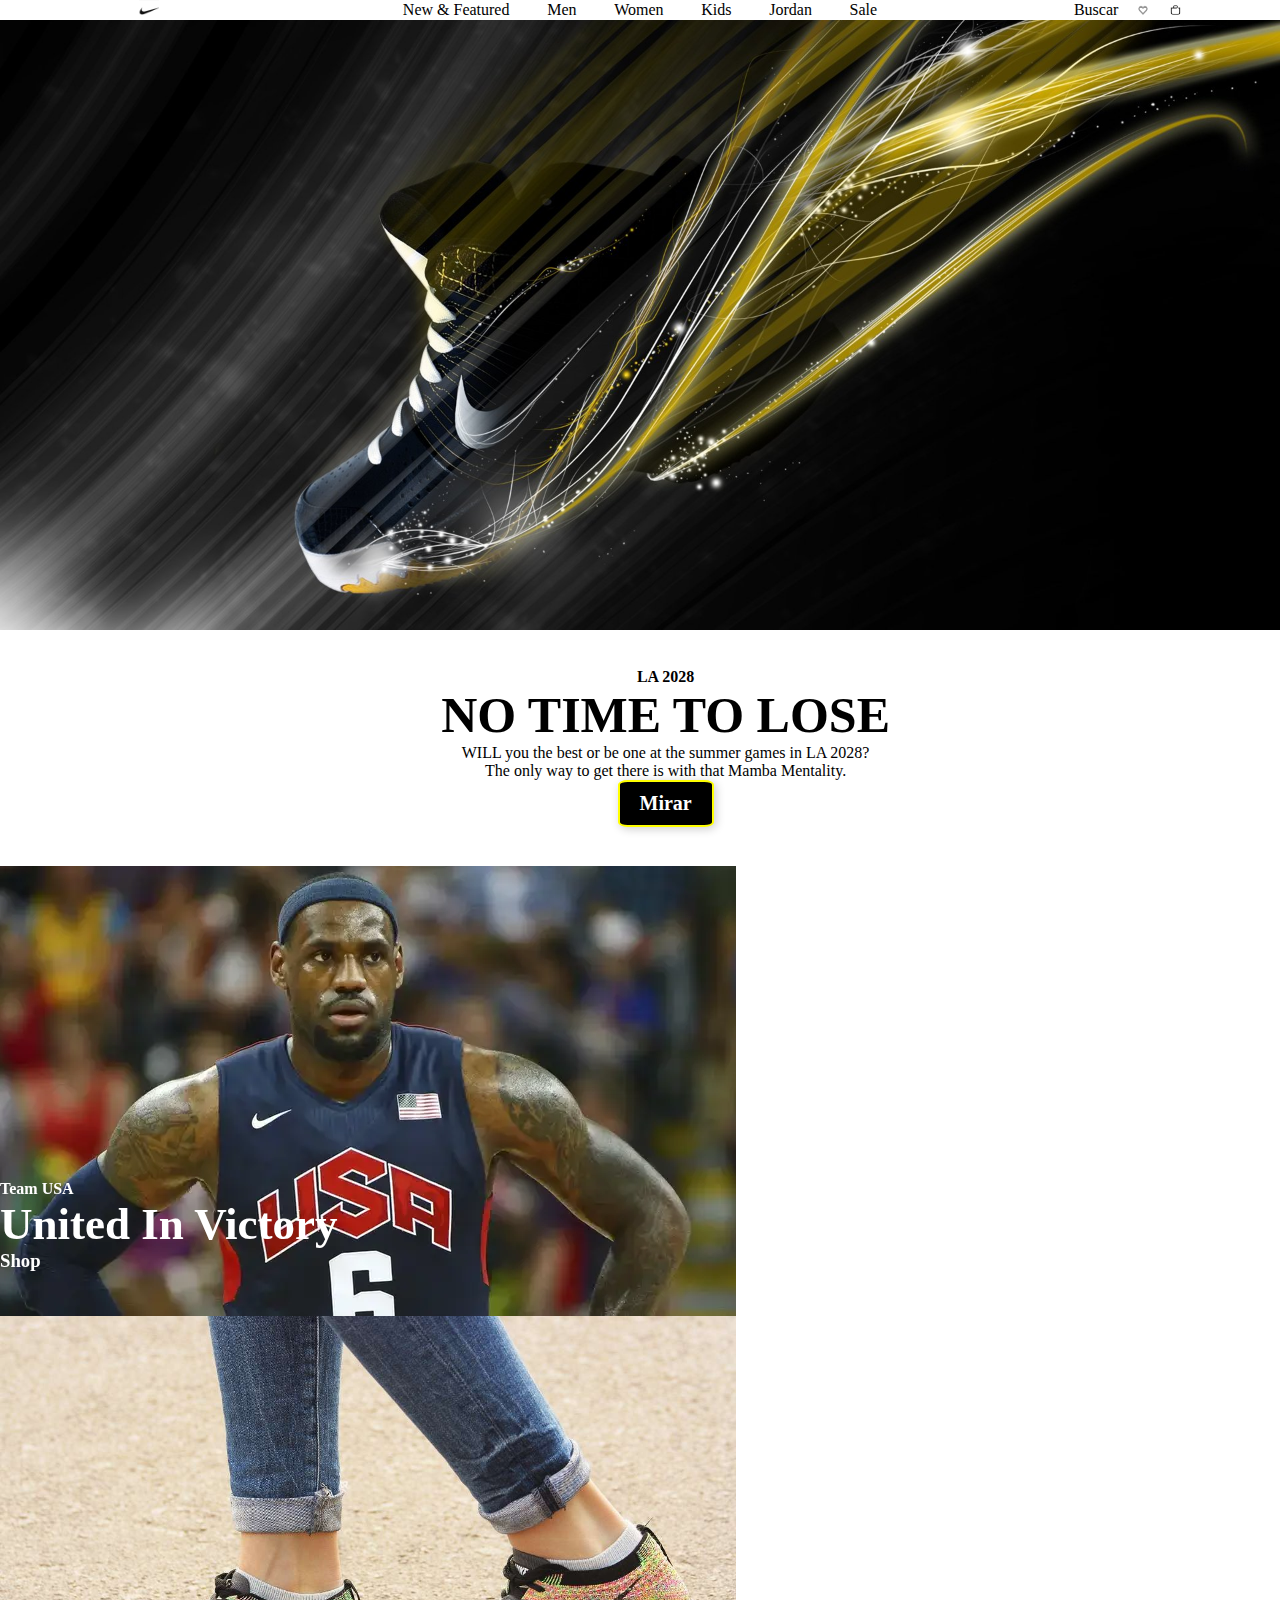
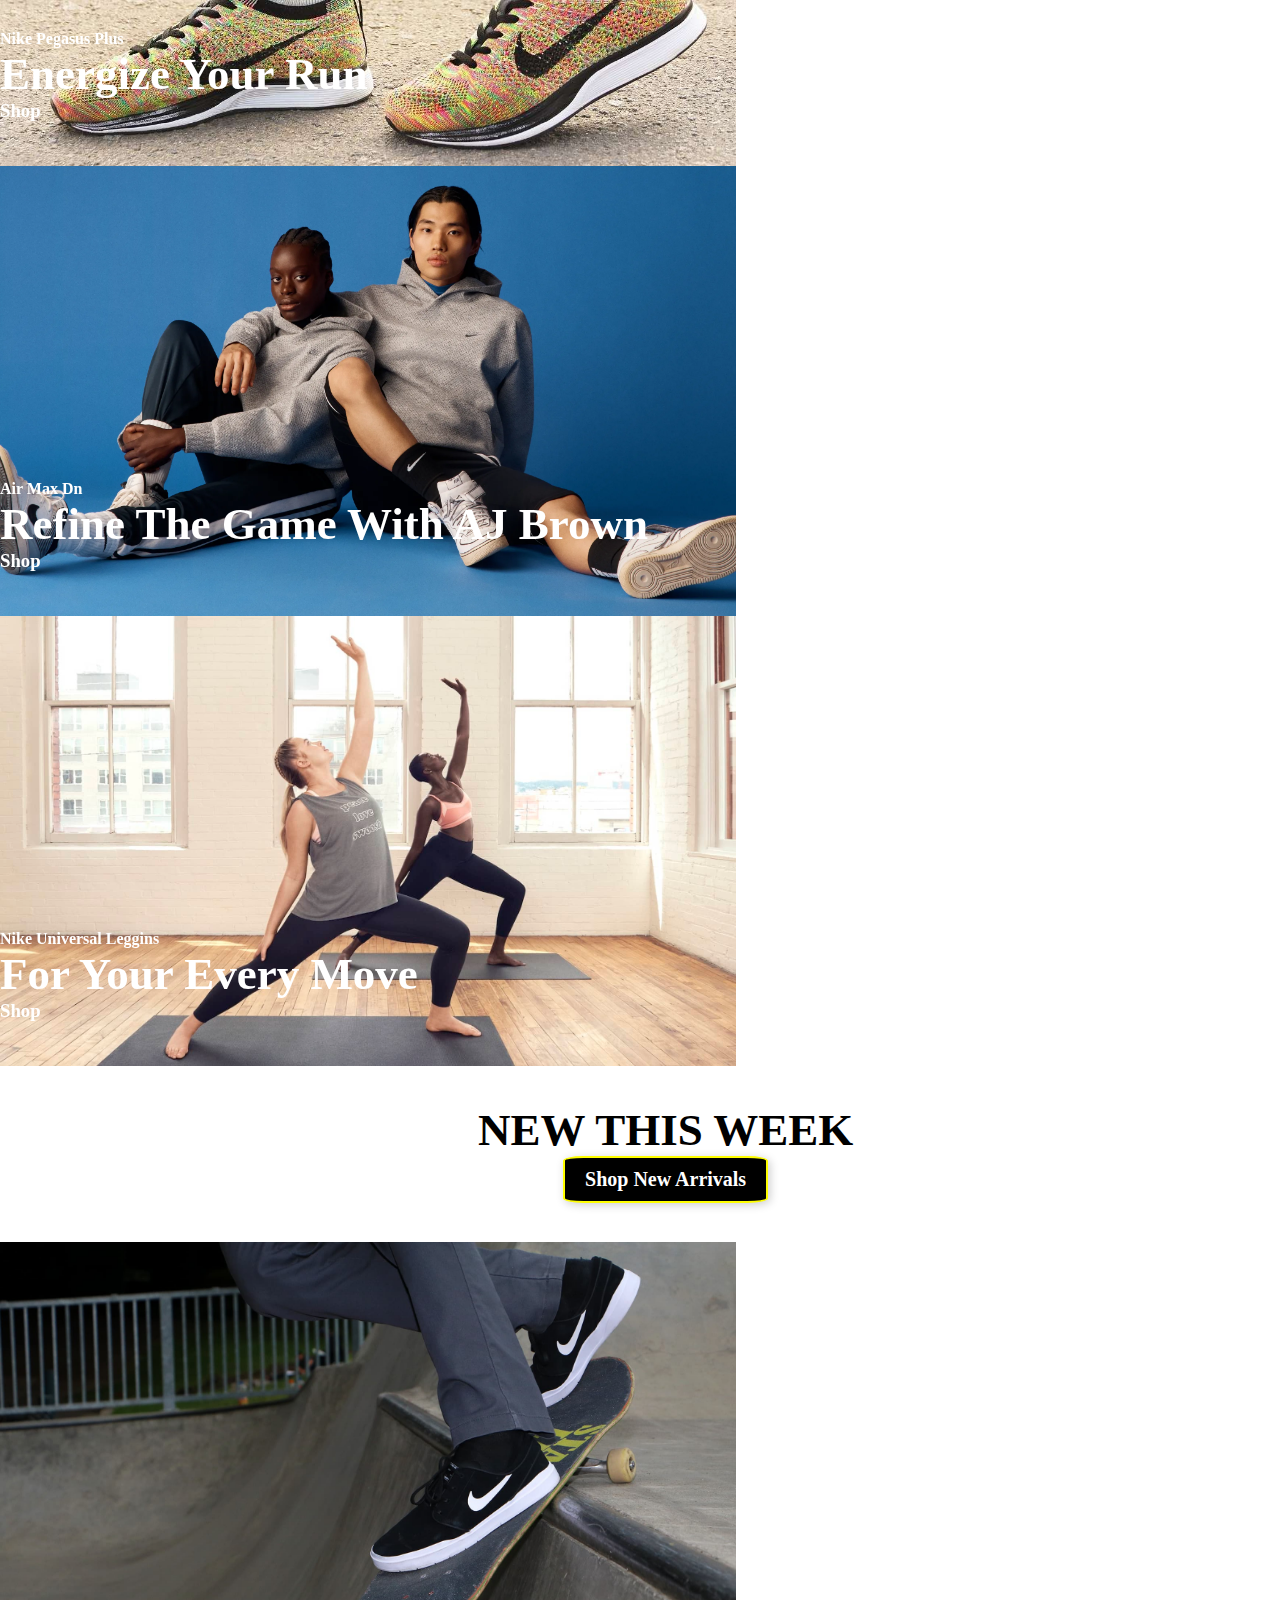
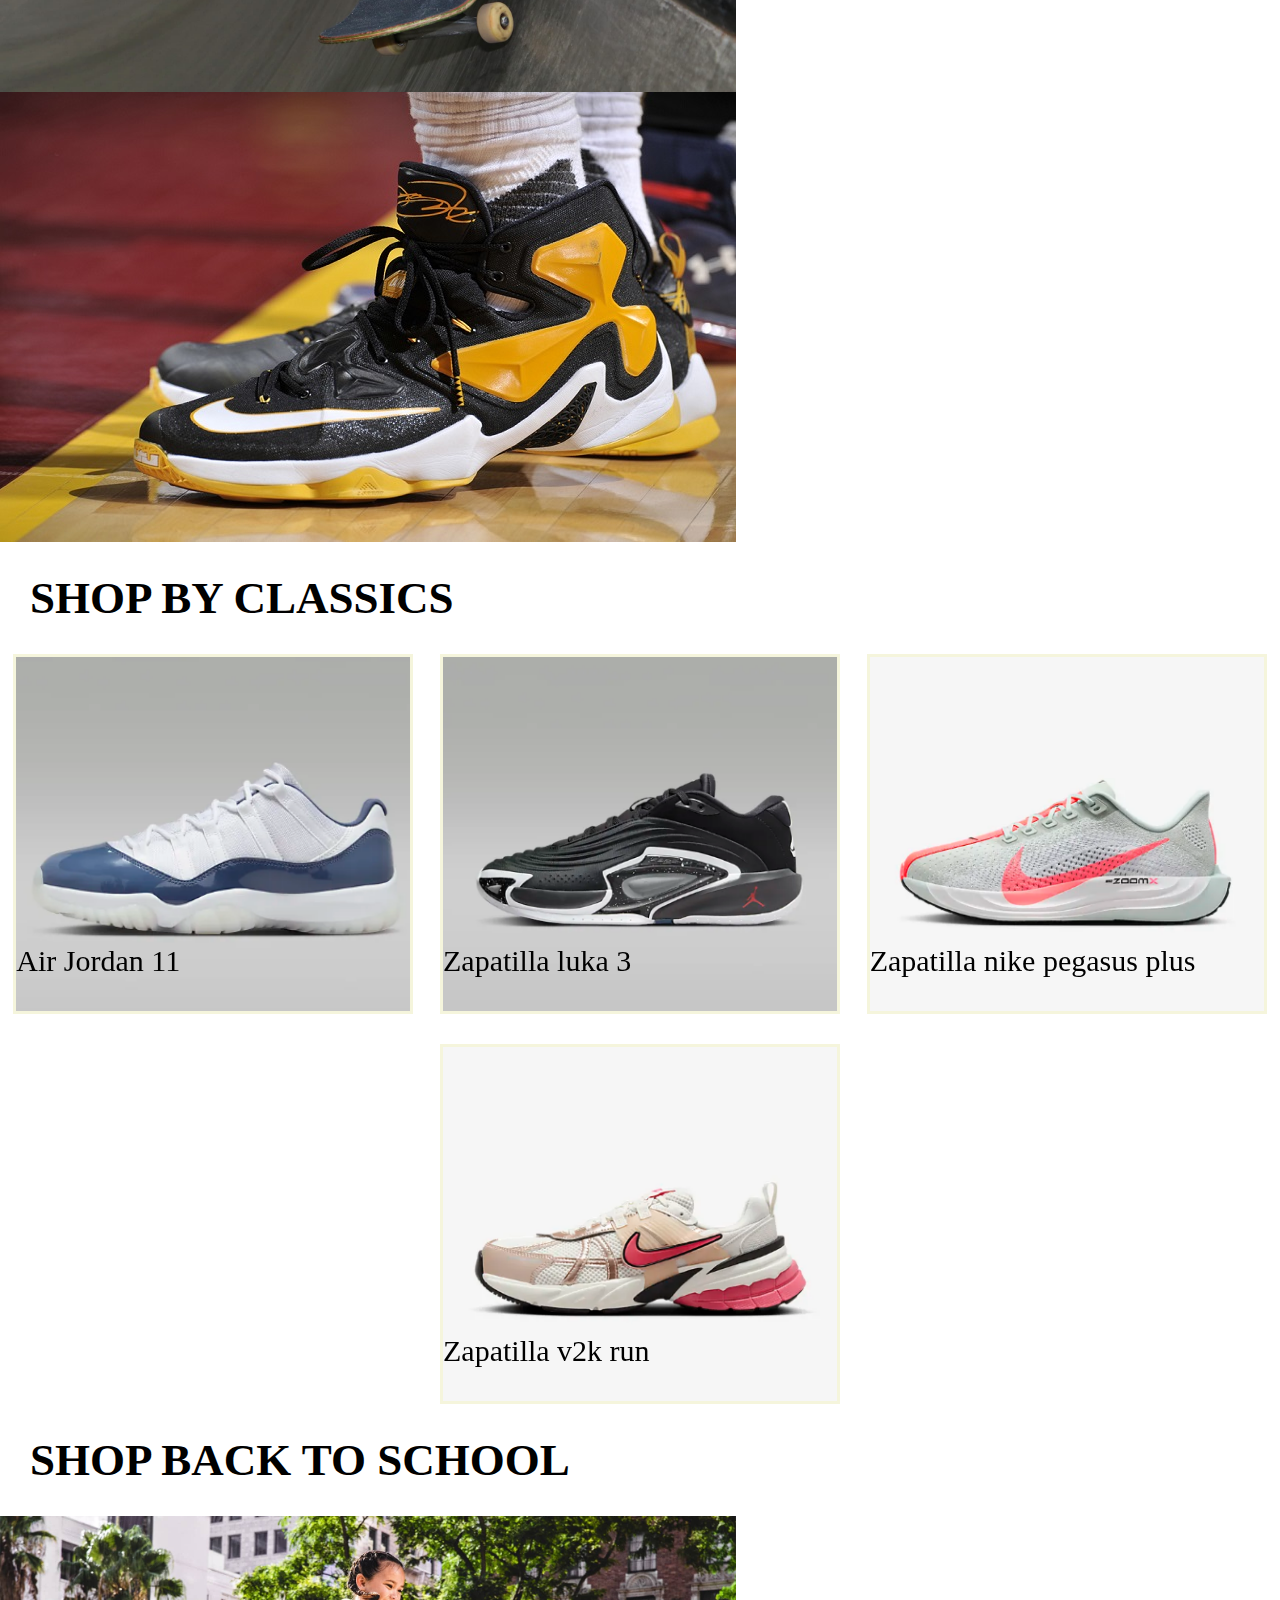
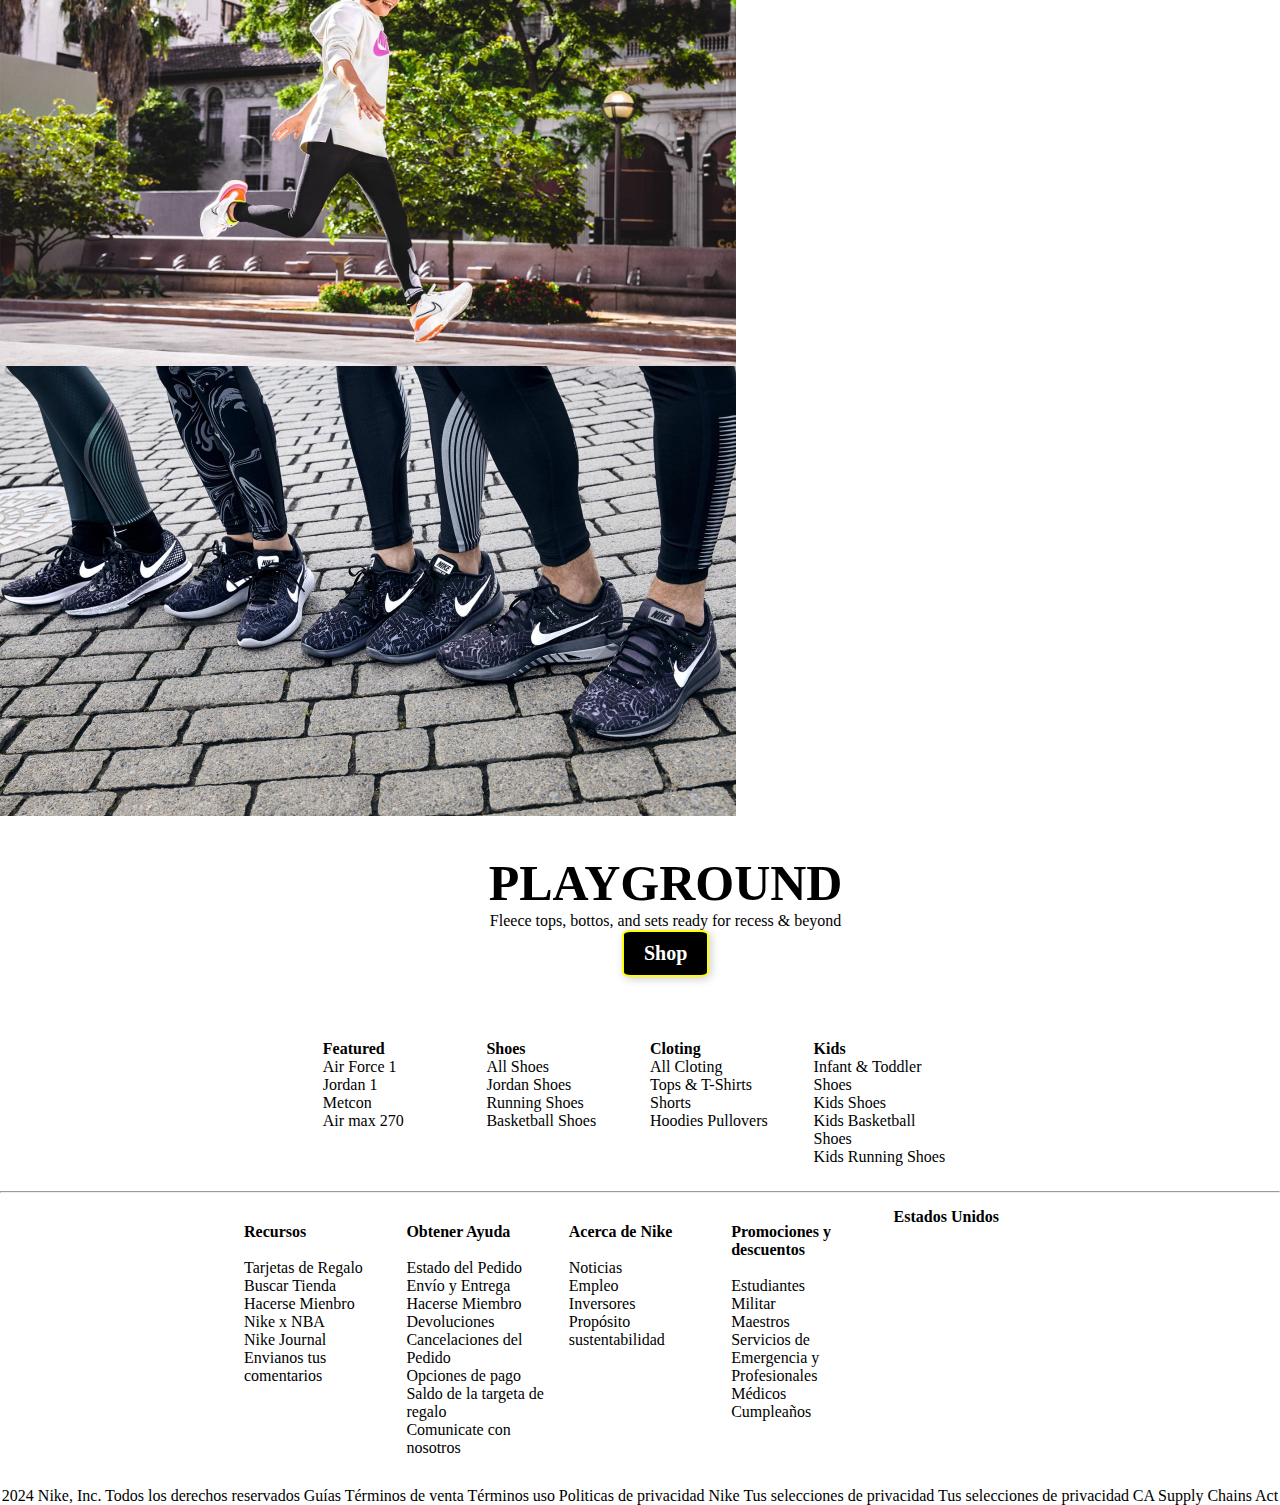
<file: nike/index.html>
<!DOCTYPE html>
<html lang="en">
  <head>
    <meta charset="UTF-8" />
    <meta name="viewport" content="width=device-width, initial-scale=1.0" />
    <link rel="stylesheet" href="style.css" href="style.css" />
    <title>Sitio web oficial de Nike</title>
    <link id="redondo" rel="icon" type="image/x-icon" href="./img/icon1.png" />
  </head>
  <body>
    <header class="father3">
      <div class="seleccion">
        <img class="logo" src="img/logo.png" />
      </div>
      <div id="centro">
        <p>New & Featured</p>
        <p>Men</p>
        <p>Women</p>
        <p>Kids</p>
        <p>Jordan</p>
        <p>Sale</p>
      </div>
      <div class="seleccion">
        <p>Buscar</p>
        <img class="logo" src="img/corazon.png" />
        <img class="logo" src="img/maleta.png" />
      </div>
    </header>
    <div class="father">
      <div class="child2">
        <img src="img/principal.jpg" alt="automovil" />
      </div>
    </div>
    <div class="cent">
      <p><strong>LA 2028</strong></p>
      <h1>NO TIME TO LOSE</h1>
      <p>WILL you the best or be one at the summer games in LA 2028?</p>
      <p>The only way to get there is with that Mamba Mentality.</p>
      <h3 class="button">Mirar</h3>
    </div>
    <div class="father">
      <div class="child">
        <img src="img/lebron.webp" alt="Deportista saltando" />
        <div class="montadero">
          <p><strong>Team USA</strong></p>
          <h2>United In Victory</h2>
          <h3>Shop</h3>
          <br />
        </div>
      </div>
      <div class="child">
        <img src="img/zapatillas-nike-mujer.jpg" alt="Zapatillas Nike" />
        <div class="montadero">
          <p><strong>Nike Pegasus Plus</strong></p>
          <h2>Energize Your Run</h2>
          <h3>Shop</h3>
          <br />
        </div>
      </div>
      <div class="child">
        <img src="img/pareja.webp" alt="Zapatillas Nike" />
        <div class="montadero">
          <p><strong>Air Max Dn</strong></p>
          <h2>Refine The Game With AJ Brown</h2>
          <h3>Shop</h3>
          <br />
        </div>
      </div>
      <div class="child">
        <img src="img/yoga.jpg" alt="Zapatillas Nike" />
        <div class="montadero">
          <p><strong>Nike Universal Leggins</strong></p>
          <h2>For Your Every Move</h2>
          <h3>Shop</h3>
          <br />
        </div>
      </div>
    </div>
    <div class="cent">
      <h2>NEW THIS WEEK</h2>
      <h3 class="button">Shop New Arrivals</h3>
    </div>

    <div class="father">
      <div class="child">
        <img src="img/saltar.jpg" alt="Deportista saltando" />
      </div>
      <div class="child">
        <img src="img/zapatillas.jpg" alt="Zapatillas Nike" />
      </div>
    </div>

    <div class="solo">
      <h2>SHOP BY CLASSICS</h2>
    </div>
    <div class="father2">
      <div class="child3">
        <img src="img/zapatilla1.png" alt="zapatilla air jordan 11 retro low" />
        <p class="zapa">Air Jordan 11</p>
      </div>
      <div class="child3">
        <img src="img/zapatilla2.png" alt="zapatilla luka 3" />
        <p class="zapa">Zapatilla luka 3</p>
      </div>
      <div class="child3">
        <img src="img/zapatilla3.png" alt="zapatilla nike pegasus plus" />
        <p class="zapa">Zapatilla nike pegasus plus</p>
      </div>
      <div class="child3">
        <img src="img/zapatilla4.png" alt="zapatilla v2k run" />
        <p class="zapa">Zapatilla v2k run</p>
      </div>
    </div>

    <div>
      <h2 class="solo">SHOP BACK TO SCHOOL</h2>
    </div>

    <div class="father">
      <div class="child">
        <img src="img/niña.jpg" alt="Deportista saltando" />
      </div>
      <div class="child">
        <img src="img/grupo.jpg" alt="Zapatillas Nike" />
      </div>
    </div>
    <div class="cent">
      <h1>PLAYGROUND</h1>
      <p>Fleece tops, bottos, and sets ready for recess & beyond</p>
      <h3 class="button">Shop</h3>
    </div>
    <div id="atencion">
      <ul class="contenedor">
        <li><strong>Featured</strong></li>
        <li>Air Force 1</li>
        <li>Jordan 1</li>
        <li>Metcon</li>
        <li>Air max 270</li>
      </ul>
      <ul class="contenedor">
        <li><strong>Shoes</strong></li>
        <li>All Shoes</li>
        <li>Jordan Shoes</li>
        <li>Running Shoes</li>
        <li>Basketball Shoes</li>
      </ul>
      <ul class="contenedor">
        <li><strong>Cloting</strong></li>
        <li>All Cloting</li>
        <li>Tops & T-Shirts</li>
        <li>Shorts</li>
        <li>Hoodies Pullovers</li>
      </ul>
      <ul class="contenedor">
        <li><strong>Kids</strong></li>
        <li>Infant & Toddler Shoes</li>
        <li>Kids Shoes</li>
        <li>Kids Basketball Shoes</li>
        <li>Kids Running Shoes</li>
      </ul>
    </div>
    <hr />
    <div id="atencion2">
      <ul class="contenedor">
        <li><strong>Recursos</strong></li>
        <br />
        <li>Tarjetas de Regalo</li>
        <li>Buscar Tienda</li>
        <li>Hacerse Mienbro</li>
        <li>Nike x NBA</li>
        <li>Nike Journal</li>
        <li>Envianos tus comentarios</li>
      </ul>
      <ul class="contenedor">
        <li><strong>Obtener Ayuda</strong></li>
        <br />
        <li>Estado del Pedido</li>
        <li>Envío y Entrega</li>
        <li>Hacerse Miembro</li>
        <li>Devoluciones</li>
        <li>Cancelaciones del Pedido</li>
        <li>Opciones de pago</li>
        <li>Saldo de la targeta de regalo</li>
        <li>Comunicate con nosotros</li>
      </ul>
      <ul class="contenedor">
        <li><strong>Acerca de Nike</strong></li>
        <br />
        <li>Noticias</li>
        <li>Empleo</li>
        <li>Inversores</li>
        <li>Propósito</li>
        <li>sustentabilidad</li>
      </ul>
      <ul class="contenedor">
        <li><strong>Promociones y descuentos</strong></li>
        <br />
        <li>Estudiantes</li>
        <li>Militar</li>
        <li>Maestros</li>
        <li>Servicios de Emergencia y Profesionales Médicos</li>
        <li>Cumpleaños</li>
      </ul>
      <p class="contenedor" id="etiq"><strong>Estados Unidos</strong></p>
    </div>
    <footer id="father4">
      <p>2024 Nike, Inc. Todos los derechos reservados</p>
      <p>Guías</p>
      <p>Términos de venta</p>
      <p>Términos uso</p>
      <p>Politicas de privacidad Nike</p>
      <p>Tus selecciones de privacidad</p>
      <p>Tus selecciones de privacidad</p>
      <p>CA Supply Chains Act</p>
    </footer>
  </body>
</html>
</file>
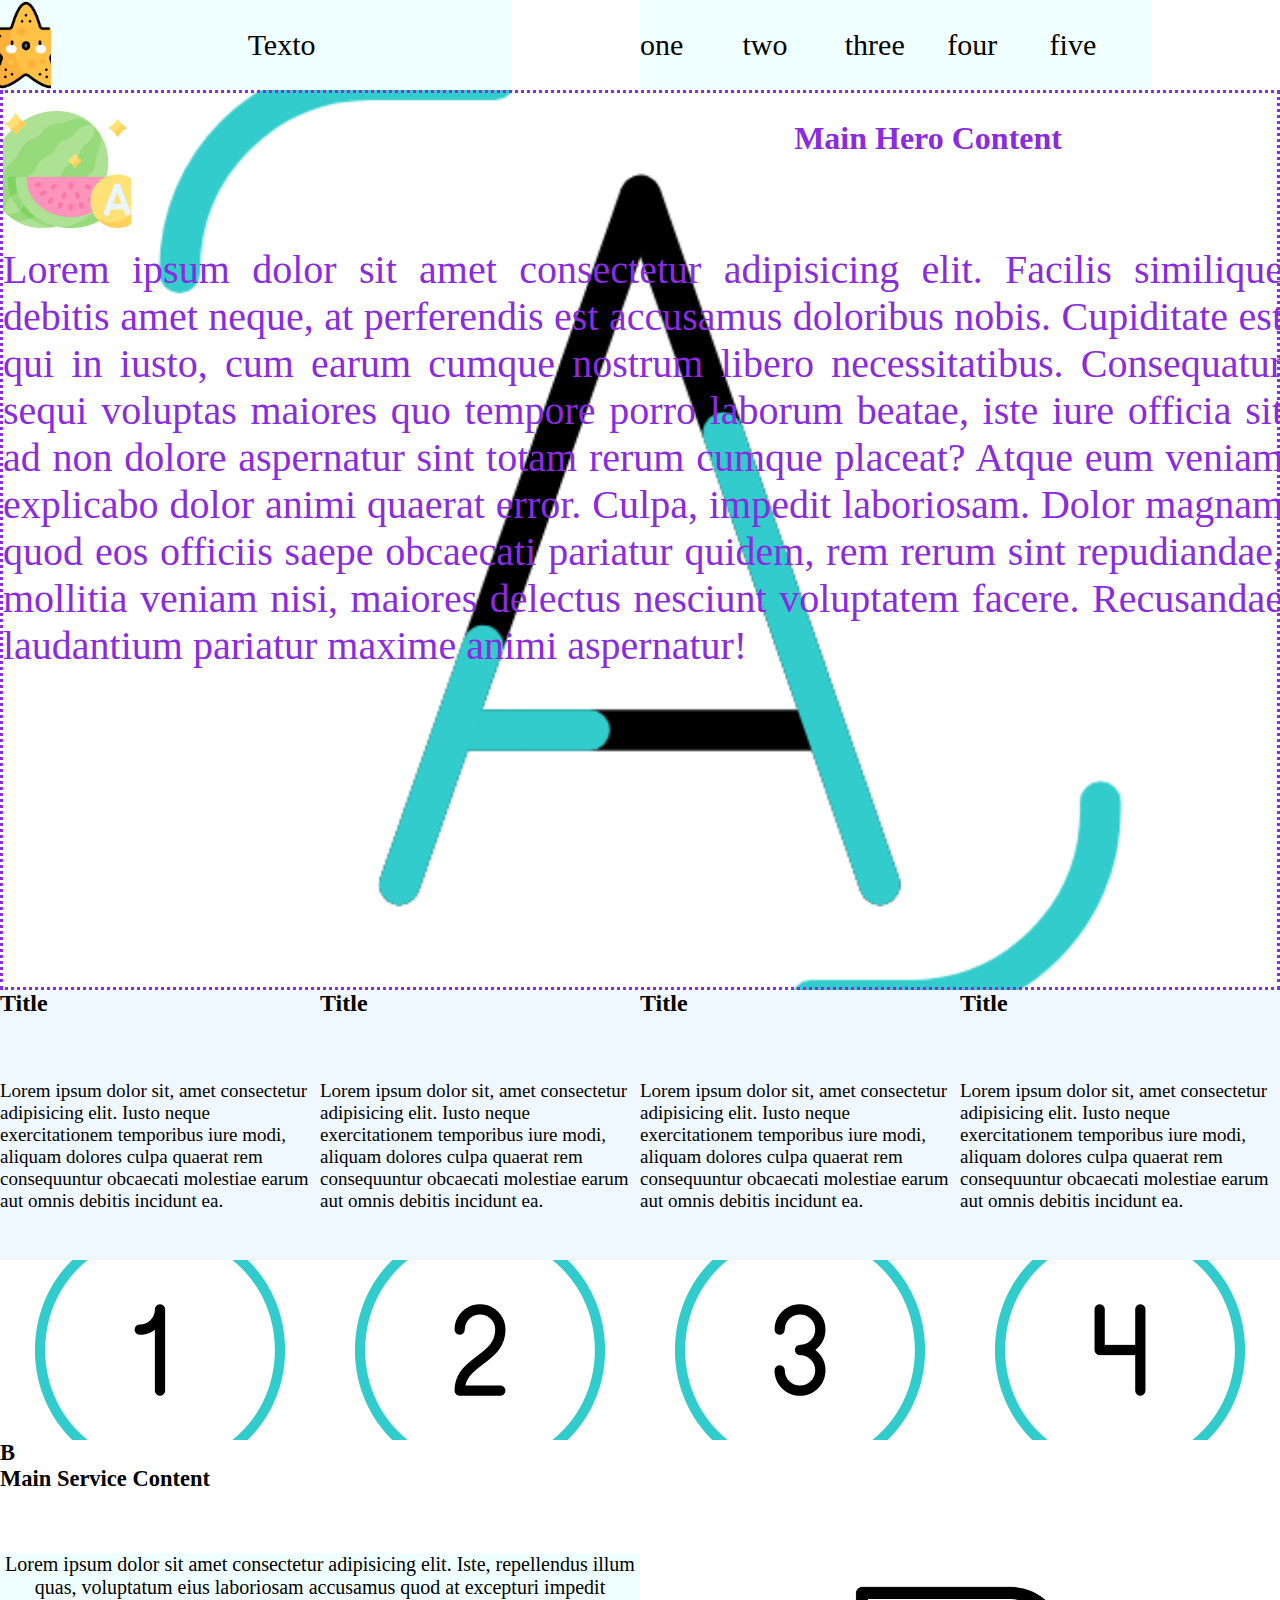
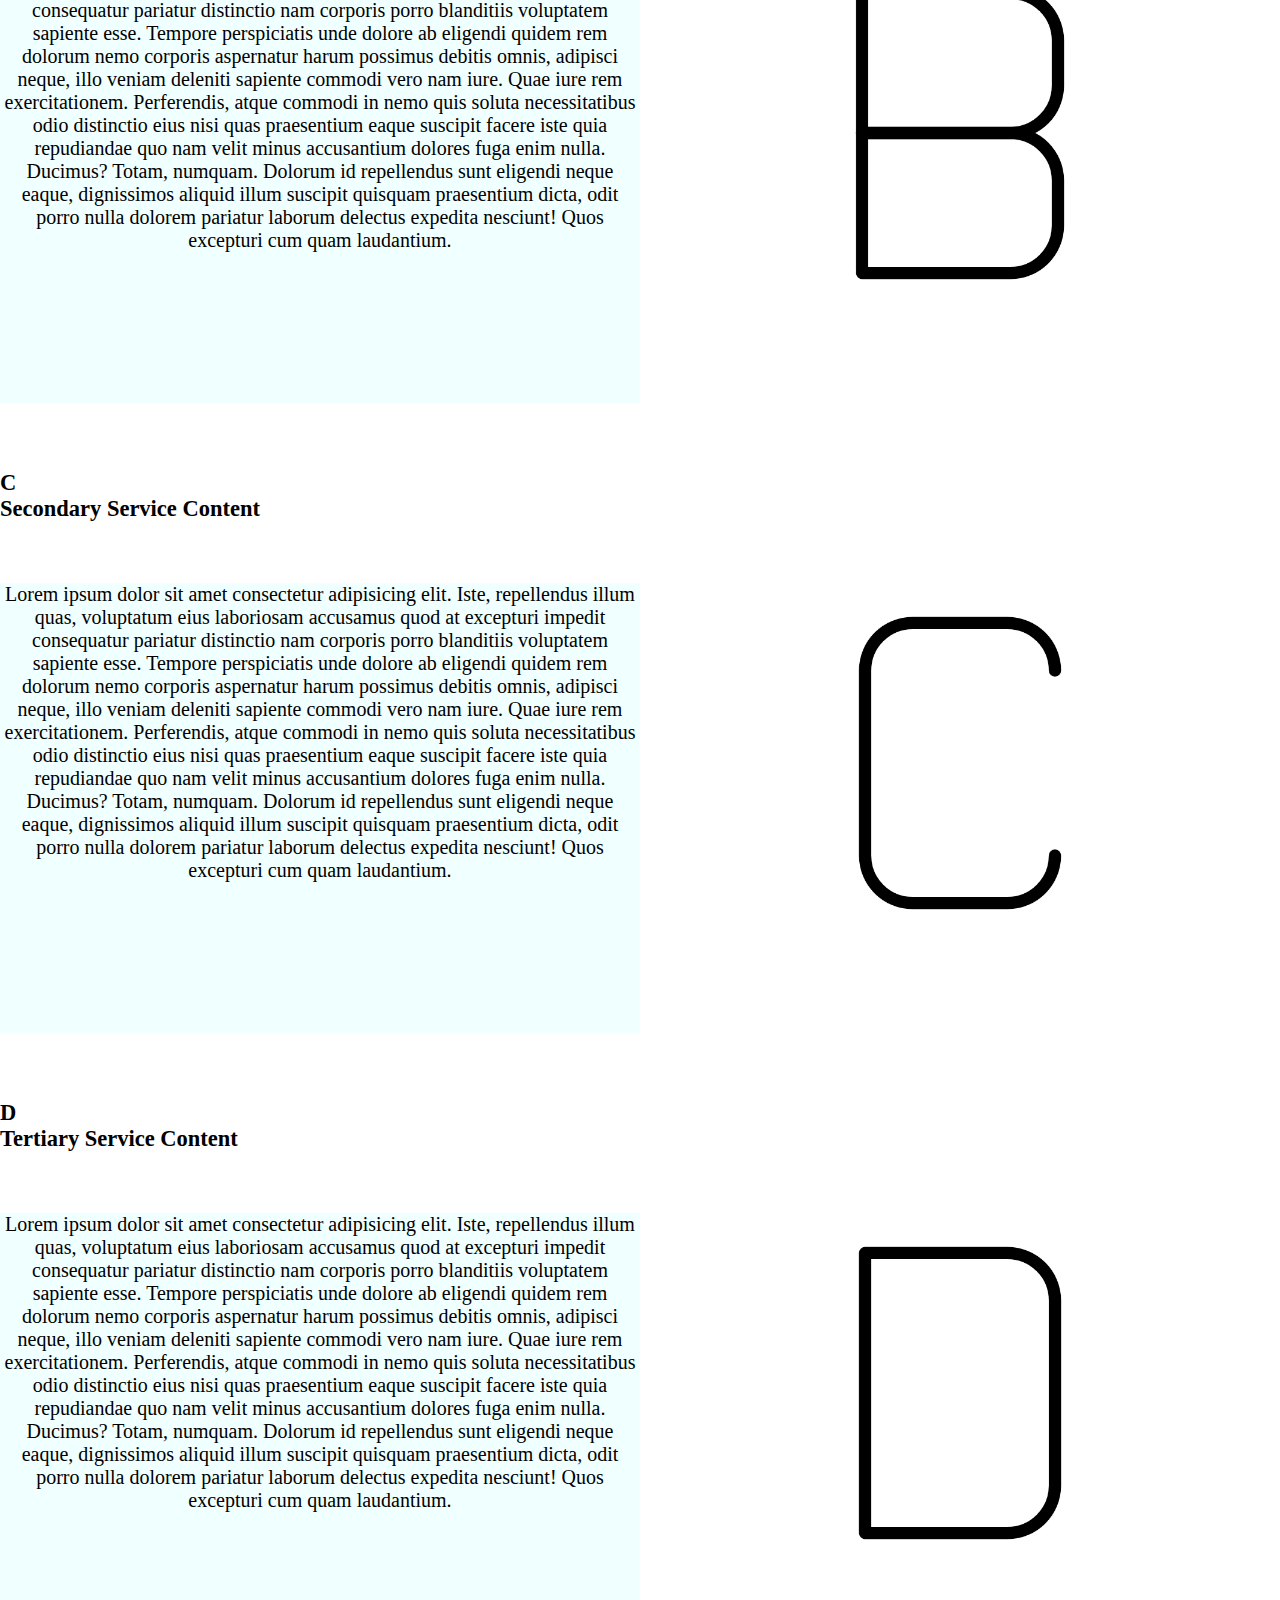
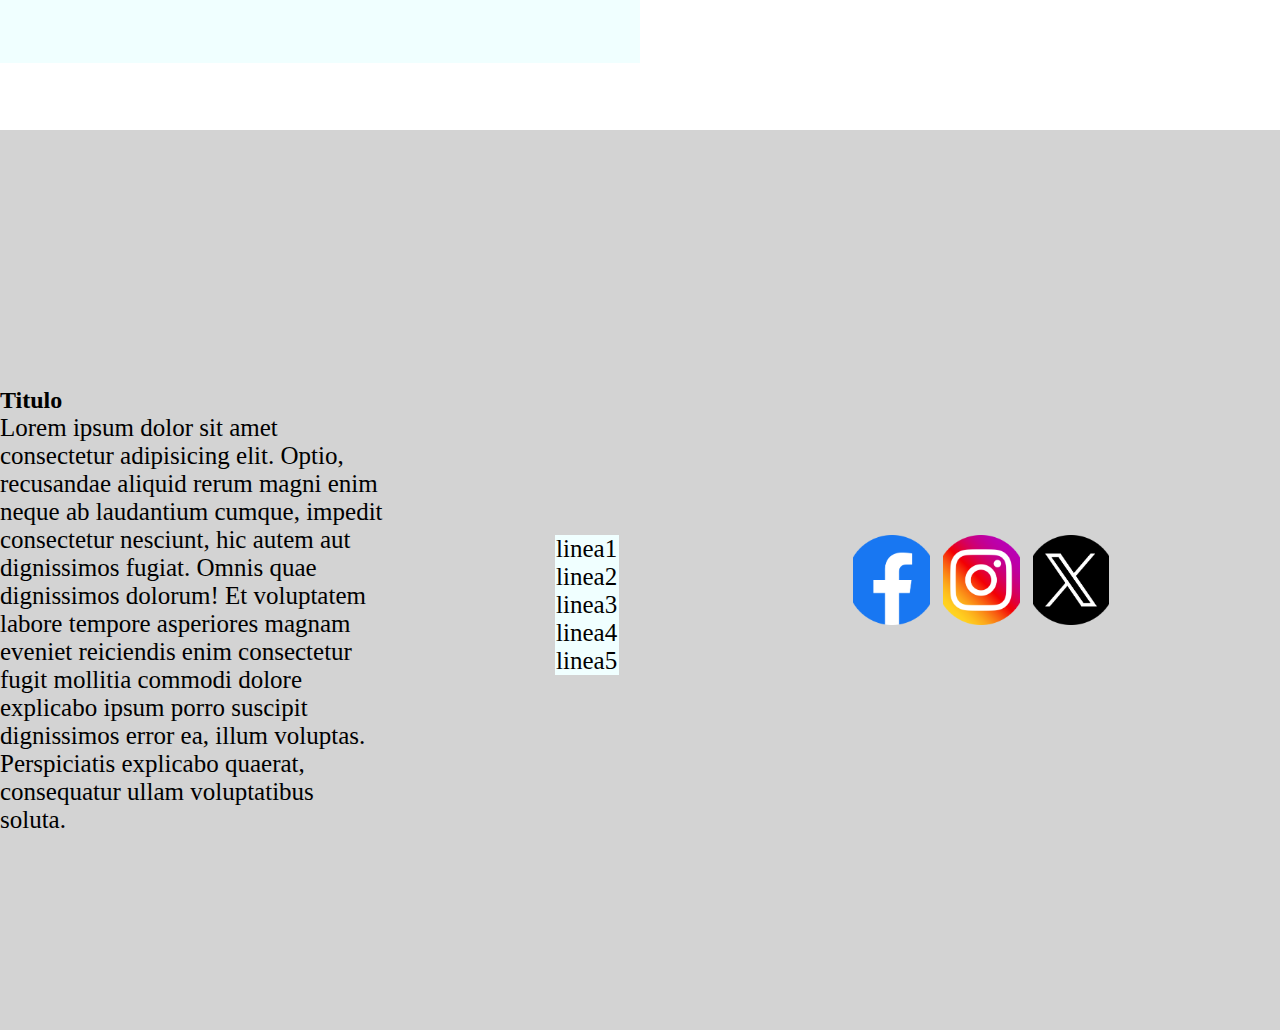
<file: pantallas/index.html>
<!DOCTYPE html>
<html lang="es">
  <head>
    <meta charset="UTF-8" />
    <meta name="viewport" content="width=device-width, initial-scale=1.0" />
    <title>Diseño</title>
    <link rel="stylesheet" href="style.css" />
  </head>
  <body>
    <header>
      <div class="border" id="padre1">
        <div id="figura"><img src="img/estrella-de-mar.png" /></div>
        <div id="texto">Texto</div>
      </div>
      <div id="padre2">
        <div class="border" id="one">one</div>
        <div class="border" id="two">two</div>
        <div class="border" id="three">three</div>
        <div class="border" id="four">four</div>
        <div class="border" id="five">five</div>
      </div>
    </header>
    <div id="A">
      <div class="border" id="titA">
        <img src="img/vitamina-a.png" alt="letra a" />
      </div>
      <div class="border" id="tit">
        <h1>Main Hero Content</h1>
      </div>
      <div class="border" id="contA">
        <p>
          Lorem ipsum dolor sit amet consectetur adipisicing elit. Facilis
          similique debitis amet neque, at perferendis est accusamus doloribus
          nobis. Cupiditate est qui in iusto, cum earum cumque nostrum libero
          necessitatibus. Consequatur sequi voluptas maiores quo tempore porro
          laborum beatae, iste iure officia sit ad non dolore aspernatur sint
          totam rerum cumque placeat? Atque eum veniam explicabo dolor animi
          quaerat error. Culpa, impedit laboriosam. Dolor magnam quod eos
          officiis saepe obcaecati pariatur quidem, rem rerum sint repudiandae,
          mollitia veniam nisi, maiores delectus nesciunt voluptatem facere.
          Recusandae laudantium pariatur maxime animi aspernatur!
        </p>
      </div>
    </div>
    <div id="padreCajones">
      <div class="border child">
        <div class="border titpeq">
          <h2>Title</h2>
        </div>
        <div class="border contpeq">
          <p>
            Lorem ipsum dolor sit, amet consectetur adipisicing elit. Iusto
            neque exercitationem temporibus iure modi, aliquam dolores culpa
            quaerat rem consequuntur obcaecati molestiae earum aut omnis debitis
            incidunt ea.
          </p>
        </div>
        <div class="border abajpeq">
          <img src="img/una.gif" alt="letra b" />
        </div>
      </div>
      <div class="border child">
        <div class="border titpeq">
          <h2>Title</h2>
        </div>
        <div class="border contpeq">
          <p>
            Lorem ipsum dolor sit, amet consectetur adipisicing elit. Iusto
            neque exercitationem temporibus iure modi, aliquam dolores culpa
            quaerat rem consequuntur obcaecati molestiae earum aut omnis debitis
            incidunt ea.
          </p>
        </div>
        <div class="border abajpeq">
          <img src="img/dos.gif" alt="letra b" />
        </div>
      </div>
      <div class="border child">
        <div class="border titpeq">
          <h2>Title</h2>
        </div>
        <div class="border contpeq">
          <p>
            Lorem ipsum dolor sit, amet consectetur adipisicing elit. Iusto
            neque exercitationem temporibus iure modi, aliquam dolores culpa
            quaerat rem consequuntur obcaecati molestiae earum aut omnis debitis
            incidunt ea.
          </p>
        </div>
        <div class="border abajpeq">
          <img src="img/tres.gif" alt="letra b" />
        </div>
      </div>
      <div class="border child">
        <div class="border titpeq">
          <h2>Title</h2>
        </div>
        <div class="border contpeq">
          <p>
            Lorem ipsum dolor sit, amet consectetur adipisicing elit. Iusto
            neque exercitationem temporibus iure modi, aliquam dolores culpa
            quaerat rem consequuntur obcaecati molestiae earum aut omnis debitis
            incidunt ea.
          </p>
        </div>
        <div class="border abajpeq">
          <img src="img/cuatro.gif" alt="letra b" />
        </div>
      </div>
    </div>
    <div id="B">
      <div class="border" id="titB">
        <h2>B</h2>
        <h2>Main Service Content</h2>
      </div>
      <div class="border" id="contB">
        <p>
          Lorem ipsum dolor sit amet consectetur adipisicing elit. Iste,
          repellendus illum quas, voluptatum eius laboriosam accusamus quod at
          excepturi impedit consequatur pariatur distinctio nam corporis porro
          blanditiis voluptatem sapiente esse. Tempore perspiciatis unde dolore
          ab eligendi quidem rem dolorum nemo corporis aspernatur harum possimus
          debitis omnis, adipisci neque, illo veniam deleniti sapiente commodi
          vero nam iure. Quae iure rem exercitationem. Perferendis, atque
          commodi in nemo quis soluta necessitatibus odio distinctio eius nisi
          quas praesentium eaque suscipit facere iste quia repudiandae quo nam
          velit minus accusantium dolores fuga enim nulla. Ducimus? Totam,
          numquam. Dolorum id repellendus sunt eligendi neque eaque, dignissimos
          aliquid illum suscipit quisquam praesentium dicta, odit porro nulla
          dolorem pariatur laborum delectus expedita nesciunt! Quos excepturi
          cum quam laudantium.
        </p>
      </div>
      <div id="imgB">
        <img src="img/letra-b.gif" alt="automovil" />
      </div>
    </div>
    <div id="C">
      <div class="border" id="titC">
        <h2>C</h2>
        <h2>Secondary Service Content</h2>
      </div>
      <div class="border" id="contC">
        <p>
          Lorem ipsum dolor sit amet consectetur adipisicing elit. Iste,
          repellendus illum quas, voluptatum eius laboriosam accusamus quod at
          excepturi impedit consequatur pariatur distinctio nam corporis porro
          blanditiis voluptatem sapiente esse. Tempore perspiciatis unde dolore
          ab eligendi quidem rem dolorum nemo corporis aspernatur harum possimus
          debitis omnis, adipisci neque, illo veniam deleniti sapiente commodi
          vero nam iure. Quae iure rem exercitationem. Perferendis, atque
          commodi in nemo quis soluta necessitatibus odio distinctio eius nisi
          quas praesentium eaque suscipit facere iste quia repudiandae quo nam
          velit minus accusantium dolores fuga enim nulla. Ducimus? Totam,
          numquam. Dolorum id repellendus sunt eligendi neque eaque, dignissimos
          aliquid illum suscipit quisquam praesentium dicta, odit porro nulla
          dolorem pariatur laborum delectus expedita nesciunt! Quos excepturi
          cum quam laudantium.
        </p>
      </div>
      <div id="imgC">
        <img src="img/letra-c.gif" alt="imagen relacionada" />
      </div>
    </div>
    <div id="D">
      <div class="border" id="titD">
        <h2>D</h2>
        <h2>Tertiary Service Content</h2>
      </div>
      <div class="border" id="contD">
        <p>
          Lorem ipsum dolor sit amet consectetur adipisicing elit. Iste,
          repellendus illum quas, voluptatum eius laboriosam accusamus quod at
          excepturi impedit consequatur pariatur distinctio nam corporis porro
          blanditiis voluptatem sapiente esse. Tempore perspiciatis unde dolore
          ab eligendi quidem rem dolorum nemo corporis aspernatur harum possimus
          debitis omnis, adipisci neque, illo veniam deleniti sapiente commodi
          vero nam iure. Quae iure rem exercitationem. Perferendis, atque
          commodi in nemo quis soluta necessitatibus odio distinctio eius nisi
          quas praesentium eaque suscipit facere iste quia repudiandae quo nam
          velit minus accusantium dolores fuga enim nulla. Ducimus? Totam,
          numquam. Dolorum id repellendus sunt eligendi neque eaque, dignissimos
          aliquid illum suscipit quisquam praesentium dicta, odit porro nulla
          dolorem pariatur laborum delectus expedita nesciunt! Quos excepturi
          cum quam laudantium.
        </p>
      </div>
      <div id="imgD">
        <img src="img/letra-d.gif" alt="imagen relacionada" />
      </div>
    </div>
    <footer>
      <div id="tituloFooter"><h2>Titulo</h2></div>
      <div id="contFooter">
        <p>
          Lorem ipsum dolor sit amet consectetur adipisicing elit. Optio,
          recusandae aliquid rerum magni enim neque ab laudantium cumque,
          impedit consectetur nesciunt, hic autem aut dignissimos fugiat. Omnis
          quae dignissimos dolorum! Et voluptatem labore tempore asperiores
          magnam eveniet reiciendis enim consectetur fugit mollitia commodi
          dolore explicabo ipsum porro suscipit dignissimos error ea, illum
          voluptas. Perspiciatis explicabo quaerat, consequatur ullam
          voluptatibus soluta.
        </p>
      </div>
      <div id="linea">
        <div id="linea1">linea1</div>
        <div id="linea2">linea2</div>
        <div id="linea3">linea3</div>
        <div id="linea4">linea4</div>
        <div id="linea5">linea5</div>
      </div>
      <div id="redes">
        <div id="face">
          <img src="img/facebook.png" />
        </div>
        <div id="inst">
          <img src="img/social.png" />
        </div>
        <div id="xs">
          <img src="img/x.png" />
        </div>
      </div>
    </footer>
    <!-- 
   -->
  </body>
  </html>
</file>
<file: nike/style.css>
* {
  margin: 0;
  padding: 0;
  box-sizing: border-box;
}

#redondo{
  border-radius: 50%;
}

h1{
    font-size: 50px;
    font-weight: bold;
    text-align: center;
}
h2{
    font-size: 45px;
    font-weight: bold;
}

img {
  width: 100%;
  height: 100%;
  object-fit: cover;
}

.logo {
  width: 20px;
  height: 20px;
}
.father {
  width: 100%;
  /* border: solid red; */
  display: flex;
  flex-direction: row;
  flex-wrap: wrap;
  align-items: center; /*secundario*/
  align-content: center;
  row-gap: 0;
}
.father2 {
  width: 100%;
  /* border: solid red; */
  display: flex;
  flex-direction: row;
  flex-wrap: wrap;
  align-items: center; /*secundario*/
  align-content: center;
  justify-content: space-around;
  row-gap: 30px;
}
.father3 {
  background-color: white;
  width: 100%;
  display: flex;
  flex-direction: row;
  flex-wrap: wrap;
  align-items: center; /*secundario*/
  align-content: center;
  justify-content: space-around;
  position: fixed;
}
.child {
  /* border: solid black; */
  width: 736px;
  height: 50vh;
}
.child2 {
  /* border: solid black; */
  width: 1630px;
  height: 70vh;
}
.child3 {
  border: solid beige;
  width: 400px;
  height: 40vh;
}
#centro {
  width: 40%;
  display: flex;
  flex-direction: row;
  flex-wrap: wrap;
  align-items: center; /*secundario*/
  align-content: center;
  justify-content: space-around;
}
.seleccion {
  display: flex;
  width: 10%;
  flex-direction: row;
  align-items: center; /*secundario*/
  align-content: center;
  justify-content: space-around;
}
#atencion {
  display: flex;
  width: 100%;
  flex-direction: row;
  justify-content: center;
  /* align-items: center; secundario */
  align-content: center;
  /* justify-content: space-around; */
  vertical-align: middle;
  text-align: center;
}
#atencion2 {
  padding: 5px;
  display: flex;
  width: 100%;
  flex-direction: row;
  justify-content: center;
  /* align-items: center; secundario */
  align-content: flex-start;
  /* justify-content: space-around; */
  vertical-align: middle;
  text-align: center;
}
ul {
  list-style-type: none;
  margin: 5px;
  padding: 5px;
}

#etiq {
  margin: 5px;
  padding: 5px;
}

.contenedor {
  width: 12%;
  padding-top: 20px;
  padding-bottom: 20px;
  vertical-align: top;
  text-align: left;
}

#father4 {
  width: 100%;
  display: flex;
  flex-direction: row;
  flex-wrap: wrap;
  align-items: center; /*secundario*/
  align-content: center;
  justify-content: space-around;
}
.montadero{
    position: relative;
    font-weight: bold;
    color: white;
    bottom: 140px;
}
.zapa{
    font-size: 30px;
    position: relative;
    font-stretch: extra-condensed;
    color: black;
    bottom: 20%;
}
.cent{
    display: flex;
    width: 100%;
    margin: 2%;
    padding: 1%;
    flex-direction: column;
    align-items: center; /*secundario*/
    align-content: center;
    justify-content: space-around;
}
.solo{
  display: flex;
  margin: 30px;
  flex-direction: column;
  row-gap: 20px;
}
.button{
  display: flex;
  color: white;
  font-weight: bold;
  background-color: black;
  font-size: 20px;
  border-radius: 10%;
  padding: 10px 20px;
  border: 2px solid yellow;
  box-shadow: 2px 2px 10px rgba(0, 0, 0, 0.2)
}
</file>
<file: pantallas/style.css>
* {
  margin: 0;
  padding: 0;
  box-sizing: border-box;
}
img {
  width: 100%;
  height: 100%;
  object-fit: cover;
}

body {
  background-color: white;
  width: 100vw;
  display: grid;
  grid-template-areas:
    "header"
    "A"
    "padreCajones"
    "B"
    "C"
    "D"
    "footer";
}
header {
  grid-area: header;
  width: 100vw;
  height: 10vh;
  display: grid;
  grid-template-areas: "padre1 padre2";
}
#padre1 {
  background-color: azure;
  grid-area: padre1;
  width: 40vw;
  height: 10vh;
  display: grid;
  grid-template-areas: "figura texto";
}
#figura {
  grid-area: figura;
  width: 4vw;
  height: 100%;
  background-size: cover;
  background-position: center;
  background-repeat: no-repeat;
}
#texto {
  grid-area: texto;
  width: 40%;
  height: 100%;
  font-size: 30px;
  align-content: center;
}

#padre2 {
  background-color: azure;
  grid-area: padre2;
  width: 40vw;
  height: 10vh;
  display: grid;
  grid-template-areas: "one two three four five";
  /* grid-template-columns: 10% 10% 10% 10% 10%; */
}
#one {
  grid-area: one;
  align-content: center;
  width: 5vw;
  height: 10vh;
  font-size: 30px;
  background-color: azure;
}
#two {
  grid-area: two;
  align-content: center;
  width: 5vw;
  height: 10vh;
  background-color: azure;
  font-size: 30px;
}
#three {
  grid-area: three;
  align-content: center;
  width: 5vw;
  height: 10vh;
  background-color: azure;
  font-size: 30px;
}
#four {
  grid-area: four;
  align-content: center;
  width: 5vw;
  height: 10vh;
  background-color: azure;
  font-size: 30px;
}
#five {
  align-content: center;
  grid-area: five;
  width: 5vw;
  height: 10vh;
  background-color: azure;
  font-size: 30px;
}

#A {
  grid-area: A;
  display: grid;
  border: dotted blueviolet;
  width: 100vw;
  height: 100vh;
  background-image: url(img/carta-a.gif);
  background-size: cover;
  background-position: center;
  background-repeat: no-repeat;
  color: blueviolet;
  grid-template-areas:
    "titA tit"
    "contA contA";
}

#titA {
  grid-area: titA;
  width: 10vw;
  height: 100%;
}
#tit {
  grid-area: tit;
  width: 100%;
  height: 10vh;
  text-align: center;
  align-content: center;
}
#contA {
  grid-area: contA;
  width: 100vw;
  height: 80vh;
  text-align: justify;
  font-size: 40px;
}
#padreCajones {
  grid-area: padreCajones;
  width: 100vw;
  height: 50vh;
  display: flex;
  flex-wrap: nowrap;
  flex-direction: row;
}
.child {
  background-color: aliceblue;
  width: 25vw;
  height: 50vh;
}
.titpeq {
  width: 25vw;
  height: 10vh;
}
.contpeq {
  width: 25vw;
  height: 20vh;
  font-size: 19px;
}
.abajpeq {
  width: 25vw;
  height: 20vh;
}

#B {
  grid-area: B;
  width: 100vw;
  height: 70vh;
  color: black;
  display: grid;
  grid-template-areas:
    "titB titB"
    "contB imgB";
  font-size: 15px;
}

#imgB {
  grid-area: imgB;
  width: 30vw;
  height: 40vh;
  background-size: cover;
  background-position: center;
  background-repeat: no-repeat;
}
#titB {
  grid-area: titB;
  width: 50vw;
  height: 5vh;
}
#contB {
  grid-area: contB;
  background-color: azure;
  width: 50vw;
  height: 50vh;
  justify-content: center;
  text-align: center;
  font-size: 20px;
}
#C {
  grid-area: C;
  width: 100vw;
  height: 70vh;
  color: black;
  display: grid;
  grid-template-areas:
    "titC titC"
    "contC imgC";
  font-size: 15px;
}

#imgC {
  grid-area: imgC;
  width: 30vw;
  height: 40vh;
  background-size: cover;
  background-position: center;
  background-repeat: no-repeat;
}

#titC {
  grid-area: titC;
  width: 50vw;
  height: 5vh;
}

#contC {
  grid-area: contC;
  background-color: azure;
  width: 50vw;
  height: 50vh;
  justify-content: center;
  text-align: center;
  font-size: 20px;
}

#D {
  grid-area: D;
  width: 100vw;
  height: 70vh;
  color: black;
  display: grid;
  grid-template-areas:
    "titD titD"
    "contD imgD";
  font-size: 15px;
}

#imgD {
  grid-area: imgD;
  width: 30vw;
  height: 40vh;
  background-size: cover;
  background-position: center;
  background-repeat: no-repeat;
}

#titD {
  grid-area: titD;
  width: 100vw;
  height: 5vh;
}

#contD {
  grid-area: contD;
  background-color: azure;
  width: 50vw;
  height: 50vh;
  justify-content: center;
  text-align: center;
  font-size: 20px;
}
footer {
  align-items: center;
  align-content: center;
  align-self: center;
  grid-area: footer;
  width: 100vw;
  height: 100vh;
  display: grid;
  grid-template-areas:
    "contFooter linea redes"
    "contFooter linea redes"
    "contFooter linea redes";
  background-color: lightgray;
}
#contFooter {
  width: 30vw;
  height: 40vh;
  font-size: 25px;
}
#linea {
  grid-area: linea;
  width: 10vw;
  height: 10vh;
  grid-template-areas:
    "linea1"
    "linea2"
    "linea3"
    "linea4"
    "linea5";
  align-content: center;
  text-align: center;
  grid-template-columns: 2vh;
}
#linea1 {
  grid-area: linea1;
  width: 5vw;
  background-color: azure;
  font-size: 25px;
}
#linea2 {
  grid-area: linea2;
  width: 5vw;
  background-color: azure;
  font-size: 25px;
}
#linea3 {
  grid-area: linea3;
  width: 5vw;
  background-color: azure;
  font-size: 25px;
}
#linea4 {
  grid-area: linea4;
  width: 5vw;
  background-color: azure;
  font-size: 25px;
}
#linea5 {
  left: 10px;
  grid-area: linea5;
  width: 5vw;
  background-color: azure;
  font-size: 25px;
}

#redes {
  grid-area: redes;
  display: grid;
  width: 20vw;
  height: 10vh;
  grid-template-areas: "face inst xs";
  grid-template-columns: 30% 30% 30%;
  column-gap: 5%;
}
#face {
  grid-area: face;
}
#inst {
  grid-area: inst;
}
#xs {
  grid-area: xs;
}

@media (max-width: 1025px) {
  body {
    background-color: white;
    width: 100vw;
    height: 100vh;
    display: grid;
    grid-template-areas:
      "header"
      "A"
      "padreCajones"
      "B"
      "C"
      "D"
      "footer";
  }
  header {
    grid-area: header;
    width: 100vw;
    height: 10vh;
    display: grid;
    grid-template-areas: "padre1 padre2";
  }
  #padre1 {
    background-color: azure;
    grid-area: padre1;
    width: 60vw;
    height: 10vh;
    display: grid;
    grid-template-areas: "figura texto";
  }
  #figura {
    grid-area: figura;
    width: 35%;
    height: 100%;
    background-size: cover;
    background-position: center;
    background-repeat: no-repeat;
  }
  #texto {
    grid-area: texto;
    width: 40%;
    height: 100%;
    font-size: 30px;
    align-content: center;
  }
  #padre2 {
    grid-area: padre2;
    width: 40vw;
    height: 10vh;
    grid-template-areas:
      "one"
      "two"
      "three"
      "four"
      "five";
    align-content: center;
    text-align: center;
  }
  #one {
    grid-area: one;
    width: 40vw;
    height: 2vh;
    background-color: azure;
  }
  #two {
    grid-area: two;
    width: 40vw;
    height: 2vh;
    background-color: azure;
  }
  #three {
    grid-area: three;
    width: 40vw;
    height: 2vh;
    background-color: azure;
  }
  #four {
    grid-area: four;
    width: 40vw;
    height: 2vh;
    background-color: azure;
  }
  #five {
    grid-area: five;
    width: 40vw;
    height: 2vh;
    background-color: azure;
  }

  #A {
    grid-area: A;
    display: grid;
    border: dotted blueviolet;
    width: 100vw;
    height: 50vh;
    background-image: url(img/carta-a.gif);
    background-size: cover;
    background-position: center;
    background-repeat: no-repeat;
    color: blueviolet;
    grid-template-areas:
      "titA tit"
      "contA contA";
  }

  #titA {
    grid-area: titA;
    width: 10vw;
    height: 10vh;
  }
  #tit {
    grid-area: tit;
    width: 100%;
    height: 10vh;
    text-align: center;
  }
  #contA {
    grid-area: contA;
    width: 100%;
    height: 30vh;
    text-align: justify;
    font-size: 30px;
  }
  #padreCajones {
    grid-area: padreCajones;
    /* border: solid blue; */
    width: 100vw;
    height: 100vh;
    display: flex;
    flex-wrap: wrap;
    flex-direction: row;
  }
  .child {
    background-color: aliceblue;
    width: 50vw;
    height: 50vh;
  }
  .titpeq {
    width: 50vw;
    height: 10vh;
    text-align: center;
    font-size: 40px;
  }
  .contpeq {
    text-align: center;
    width: 50vw;
    height: 20vh;
    font-size: 25px;
  }
  .abajpeq {
    width: 30vw;
    height: 20vh;
  }

  #B {
    grid-area: B;
    width: 100vw;
    height: 60vh;
    color: black;
    display: grid;
    grid-template-areas:
      "titB titB"
      "contB imgB";
    font-size: 15px;
  }

  #imgB {
    grid-area: imgB;
    width: 60vw;
    height: 40vh;
    background-size: cover;
    background-position: center;
    background-repeat: no-repeat;
  }
  #titB {
    grid-area: titB;
    width: 100vw;
    height: 10vh;
    font-size: 30px;
  }
  #contB {
    grid-area: contB;
    background-color: azure;
    width: 40vw;
    height: 40vh;
    justify-content: center;
    text-align: center;
    font-size: 20px;
  }
  #C {
    grid-area: C;
    width: 100vw;
    height: 60vh;
    color: black;
    display: grid;
    grid-template-areas:
      "titC titC"
      "contC imgC";
    font-size: 15px;
  }

  #imgC {
    grid-area: imgC;
    width: 60vw;
    height: 40vh;
    background-size: cover;
    background-position: center;
    background-repeat: no-repeat;
  }

  #titC {
    grid-area: titC;
    width: 100vw;
    height: 10vh;
    font-size: 25px;
  }

  #contC {
    grid-area: contC;
    background-color: azure;
    width: 40vw;
    height: 40vh;
    justify-content: center;
    text-align: center;
    font-size: 20px;
  }

  #D {
    grid-area: D;
    width: 100vw;
    height: 60vh;
    color: black;
    display: grid;
    grid-template-areas:
      "titD titD"
      "contD imgD";
  }

  #imgD {
    grid-area: imgD;
    width: 60vw;
    height: 40vh;
    background-size: cover;
    background-position: center;
    background-repeat: no-repeat;
  }

  #titD {
    grid-area: titD;
    background-color: azure;
    width: 100vw;
    height: 10vh;
    font-size: 30px;
  }

  #contD {
    grid-area: contD;
    background-color: azure;
    width: 40vw;
    height: 40vh;
    justify-content: center;
    text-align: center;
    font-size: 20px;
  }
  footer {
    align-items: center;
    justify-items: center;
    align-content: center;
    grid-area: footer;
    width: 100vw;
    height: 100vh;
    display: grid;
    grid-template-areas:
      "contFooter"
      "linea"
      "redes";
    background-color: lightgray;
  }
  #contFooter {
    width: 50vw;
    height: 40vh;
    font-size: 25px;
  }
  #linea {
    grid-area: linea;
    width: 50vw;
    height: 10vh;
    grid-template-areas:
      "linea1"
      "linea2"
      "linea3"
      "linea4"
      "linea5";
    align-content: center;
    text-align: center;
    grid-template-columns: 2vh;
  }
  #linea1 {
    grid-area: linea1;
    width: 50vw;
    background-color: azure;
    font-size: 25px;
  }
  #linea2 {
    grid-area: linea2;
    width: 50vw;
    background-color: azure;
    font-size: 25px;
  }
  #linea3 {
    grid-area: linea3;
    width: 50vw;
    background-color: azure;
    font-size: 25px;
  }
  #linea4 {
    grid-area: linea4;
    width: 50vw;
    background-color: azure;
    font-size: 25px;
  }
  #linea5 {
    grid-area: linea5;
    width: 50vw;
    background-color: azure;
    font-size: 25px;
  }

  #redes {
    grid-area: redes;
    display: grid;
    width: 50vw;
    height: 10vh;
    grid-template-areas: "face inst xs";
    grid-template-columns: 30% 30% 30%;
    column-gap: 5%;
  }
  #face {
    grid-area: face;
  }
  #inst {
    grid-area: inst;
  }
  #xs {
    grid-area: xs;
  }
}
@media (max-width: 431px) {
  body {
    background-color: white;
    width: 100vw;
    height: 100vh;
    display: grid;
    grid-template-areas:
      "header"
      "A"
      "padreCajones"
      "B"
      "C"
      "D"
      "footer";
  }
  header {
    grid-area: header;
    width: 100vw;
    height: 10vh;
    display: grid;
    grid-template-areas: "padre1 padre2";
  }
  #padre1 {
    background-color: azure;
    grid-area: padre1;
    width: 40vw;
    height: 10vh;
    display: grid;
    grid-template-areas: "figura texto";
  }
  #figura {
    grid-area: figura;
    width: 20vw;
    height: 10vh;
    background-size: cover;
    background-position: center;
    background-repeat: no-repeat;
  }
  #texto {
    grid-area: texto;
    width: 10vw;
    height: 10vh;
    font-size: 20px;
    align-content: center;
  }
  #padre2 {
    grid-area: padre2;
    width: 40vw;
    height: 10vh;
    grid-template-areas:
      "one"
      "two"
      "three"
      "four"
      "five";
    align-content: center;
    text-align: center;
  }
  #one {
    grid-area: one;
    width: 40vw;
    height: 2vh;
    background-color: azure;
  }
  #two {
    grid-area: two;
    width: 40vw;
    height: 2vh;
    background-color: azure;
  }
  #three {
    grid-area: three;
    width: 40vw;
    height: 2vh;
    background-color: azure;
  }
  #four {
    grid-area: four;
    width: 40vw;
    height: 2vh;
    background-color: azure;
  }
  #five {
    grid-area: five;
    width: 40vw;
    height: 2vh;
    background-color: azure;
  }
  #A {
    grid-area: A;
    display: grid;
    border: dotted blueviolet;
    width: 100vw;
    height: 100vh;
    background-image: url(img/carta-a.gif);
    background-size: cover;
    background-position: center;
    background-repeat: no-repeat;
    color: blueviolet;
    grid-template-areas:
      "titA tit"
      "contA contA";
  }

  #titA {
    grid-area: titA;
    width: 100%;
    height: 10vh;
  }
  #tit {
    grid-area: tit;
    width: 100%;
    height: 10vh;
    text-align: center;
  }
  #contA {
    grid-area: contA;
    width: 100%;
    height: 90vh;
    text-align: justify;
    font-size: 30px;
  }
  #padreCajones {
    grid-area: padreCajones;
    width: 100%;
    height: 200vh;
    display: flex;
    flex-direction: column;
    flex-wrap: nowrap;
  }
  .child {
    background-color: aliceblue;
    width: 100vw;
    height: 50vh;
    grid-area: "titpeq" "contpeq" "abajpeq";
  }
  .titpeq {
    grid-area: titpeq;
    width: 100vw;
    height: 10vh;
  }
  .contpeq {
    grid-area: contpeq;
    width: 100vw;
    height: 20vh;
    font-size: 19px;
  }
  .abajpeq {
    grid-area: abajpeq;
    width: 100vw;
    height: 20vh;
  }
  #B {
    grid-area: B;
    /* border: solid black; */
    color: black;
    width: 100vw;
    height: 90vh;
    grid-template-areas:
      "titB"
      "contB"
      "imgB";
  }

  #C {
    grid-area: C;
    /* border: solid black; */
    color: black;
    width: 100vw;
    height: 90vh;
    grid-template-areas:
      "titC"
      "contC"
      "imgC";
  }

  #D {
    grid-area: D;
    /* border: solid black; */
    color: black;
    width: 100vw;
    height: 90vh;
    grid-template-areas:
      "titD"
      "contD"
      "imgD";
  }

  #imgB,
  #imgC,
  #imgD {
    width: 100vw;
    height: 45vh;
    background-size: cover;
    background-position: center;
    background-repeat: no-repeat;
  }
  #titB,
  #titC,
  #titD {
    background-color: azure;
    height: 10vh;
    width: 100vw;
  }
  #contB,
  #contC,
  #contD {
    background-color: azure;
    height: 12vh;
    width: 100vw;
    justify-content: center;
    text-align: center;
  }
  footer {
    align-items: center;
    justify-items: center;
    align-content: center;
    grid-area: footer;
    width: 100vw;
    height: 100vh;
    display: grid;
    grid-template-areas:
      "tituloFooter"
      "contFooter"
      "linea"
      "linea"
      "redes";
    background-color: lightgray;
  }
  #tituloFooter {
    grid-area: tituloFooter;
    width: 100vw;
    height: 4vh;
    font-size: 30px;
    text-align: center;
  }
  #contFooter {
    grid-area: contFooter;
    width: 100vw;
    height: 40vh;
    font-size: 20px;
    text-align: center;
    align-items: center;
    justify-items: center;
    align-content: center;
  }
  #linea {
    grid-area: linea;
    width: 100vw;
    height: 10vh;
    grid-template-areas:
    "linea1"
    "linea2"
    "linea3"
    "linea4"
    "linea5";
    grid-template-columns: 2vh;
  }
  #linea1 {
    grid-area: linea1;
    width: 100vw;
    height: 2vh;
    font-size: 25px;
    background-color: lightgray;
  }
  #linea2 {
    grid-area: linea2;
    width: 100vw;
    height: 2vh;
    font-size: 25px;
    background-color: lightgray;
  }
  #linea3 {
    grid-area: linea3;
    width: 100vw;
    height: 2vh;
    font-size: 25px;
    background-color: lightgray;
  }
  #linea4 {
    grid-area: linea4;
    width: 100vw;
    height: 2vh;
    font-size: 25px;
    background-color: lightgray;
  }
  #linea5 {
    grid-area: linea5;
    width: 100vw;
    height: 2vh;
    font-size: 25px;
    background-color: lightgray;
  }

  #redes {
    grid-area: redes;
    display: grid;
    width: 100vw;
    height: 20vh;
    grid-template-areas: "face inst xs";
    grid-template-columns: 30% 30% 30%;
    column-gap: 5%;
  }
  #face {
    width: 10vh;
    height: 10vh;
    grid-area: face;
  }
  #inst {
    width: 10vh;
    height: 10vh;
    grid-area: inst;
  }
  #xs {
    width: 10vh;
    height: 10vh;
    grid-area: xs;
  }
}
</file>
